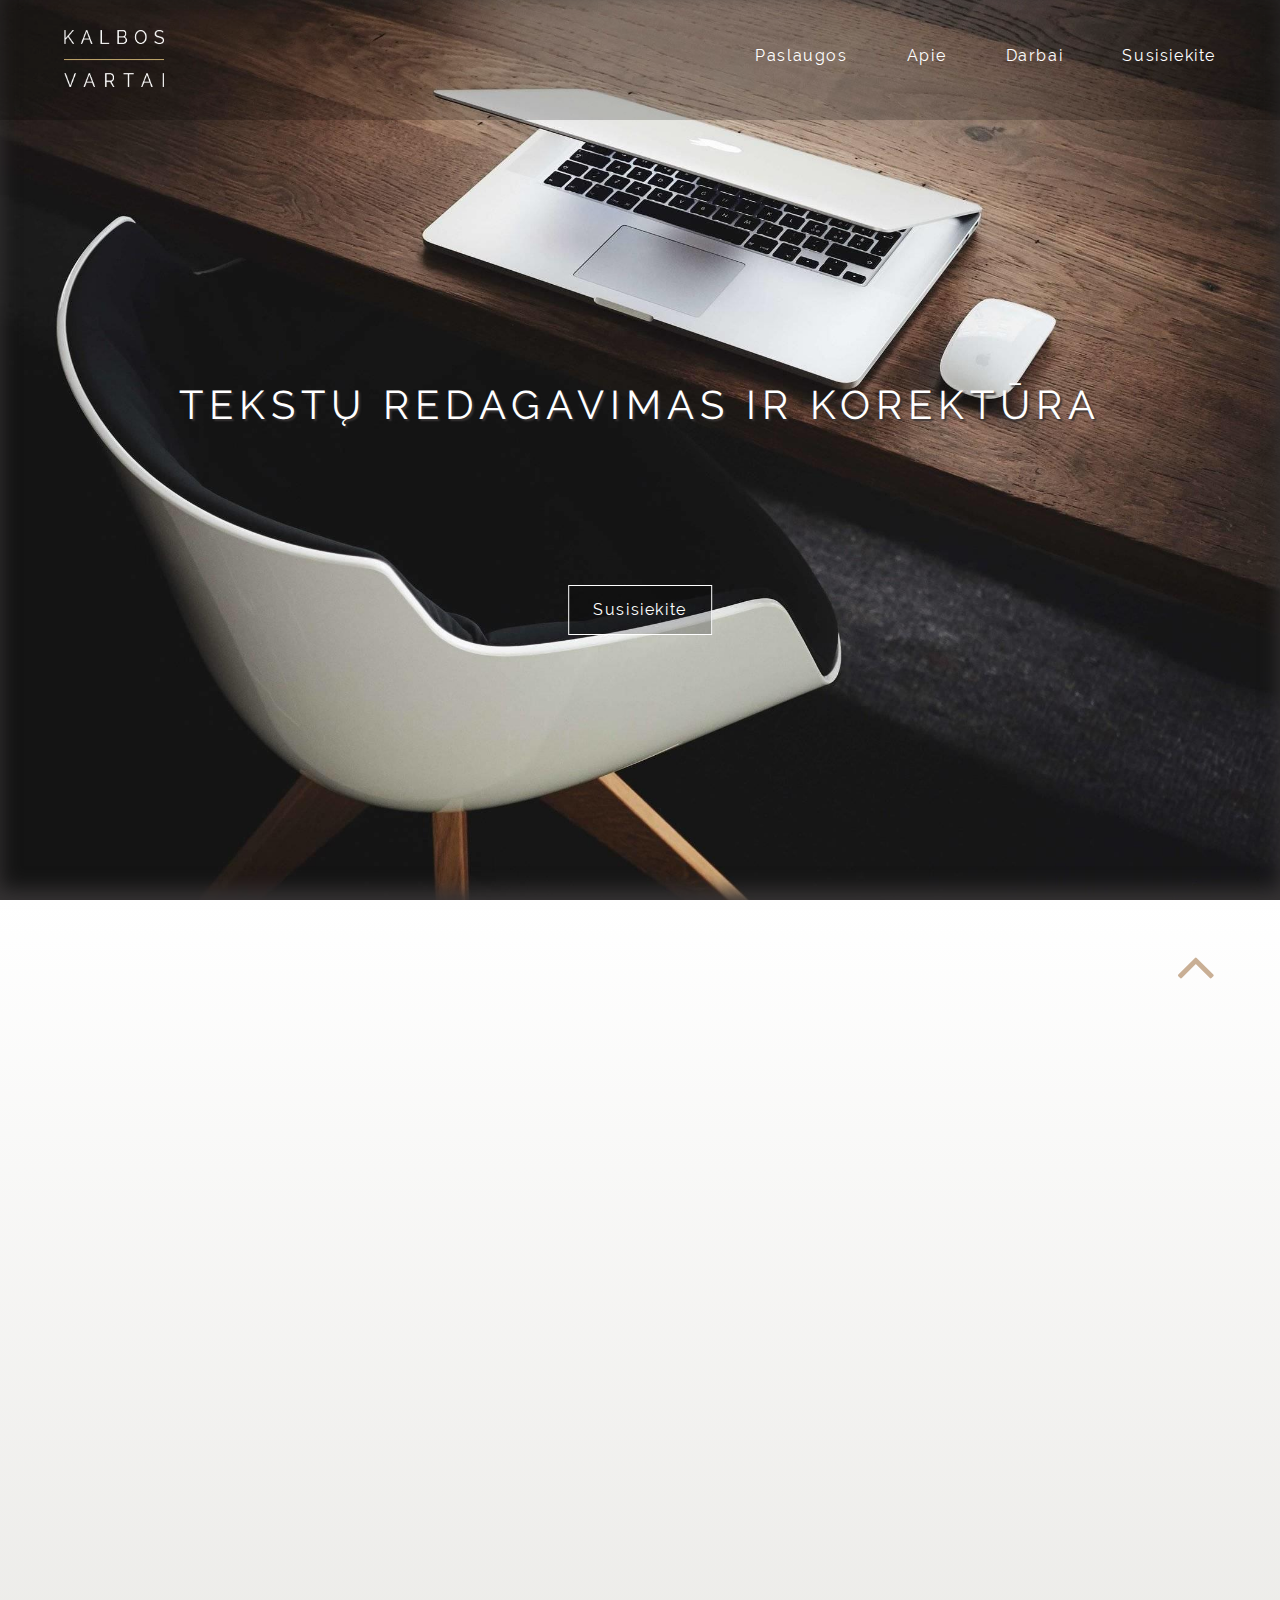
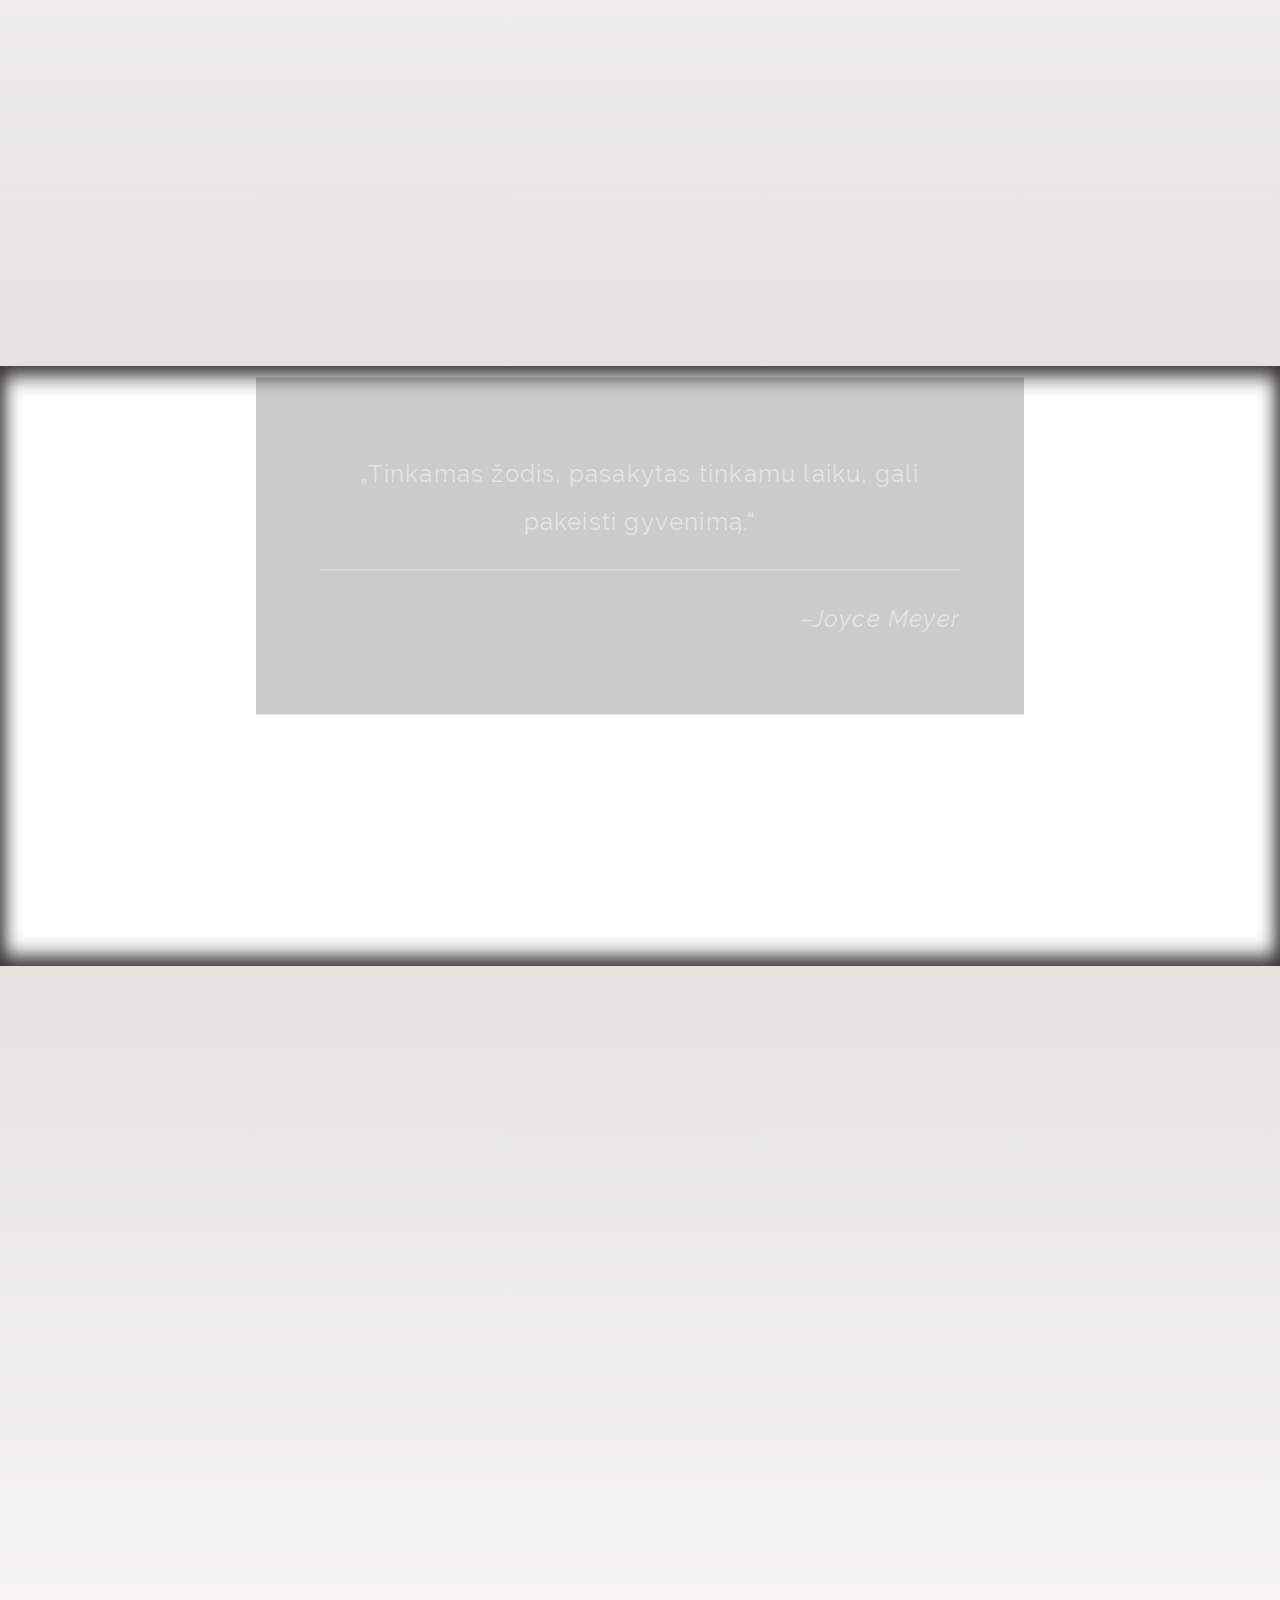
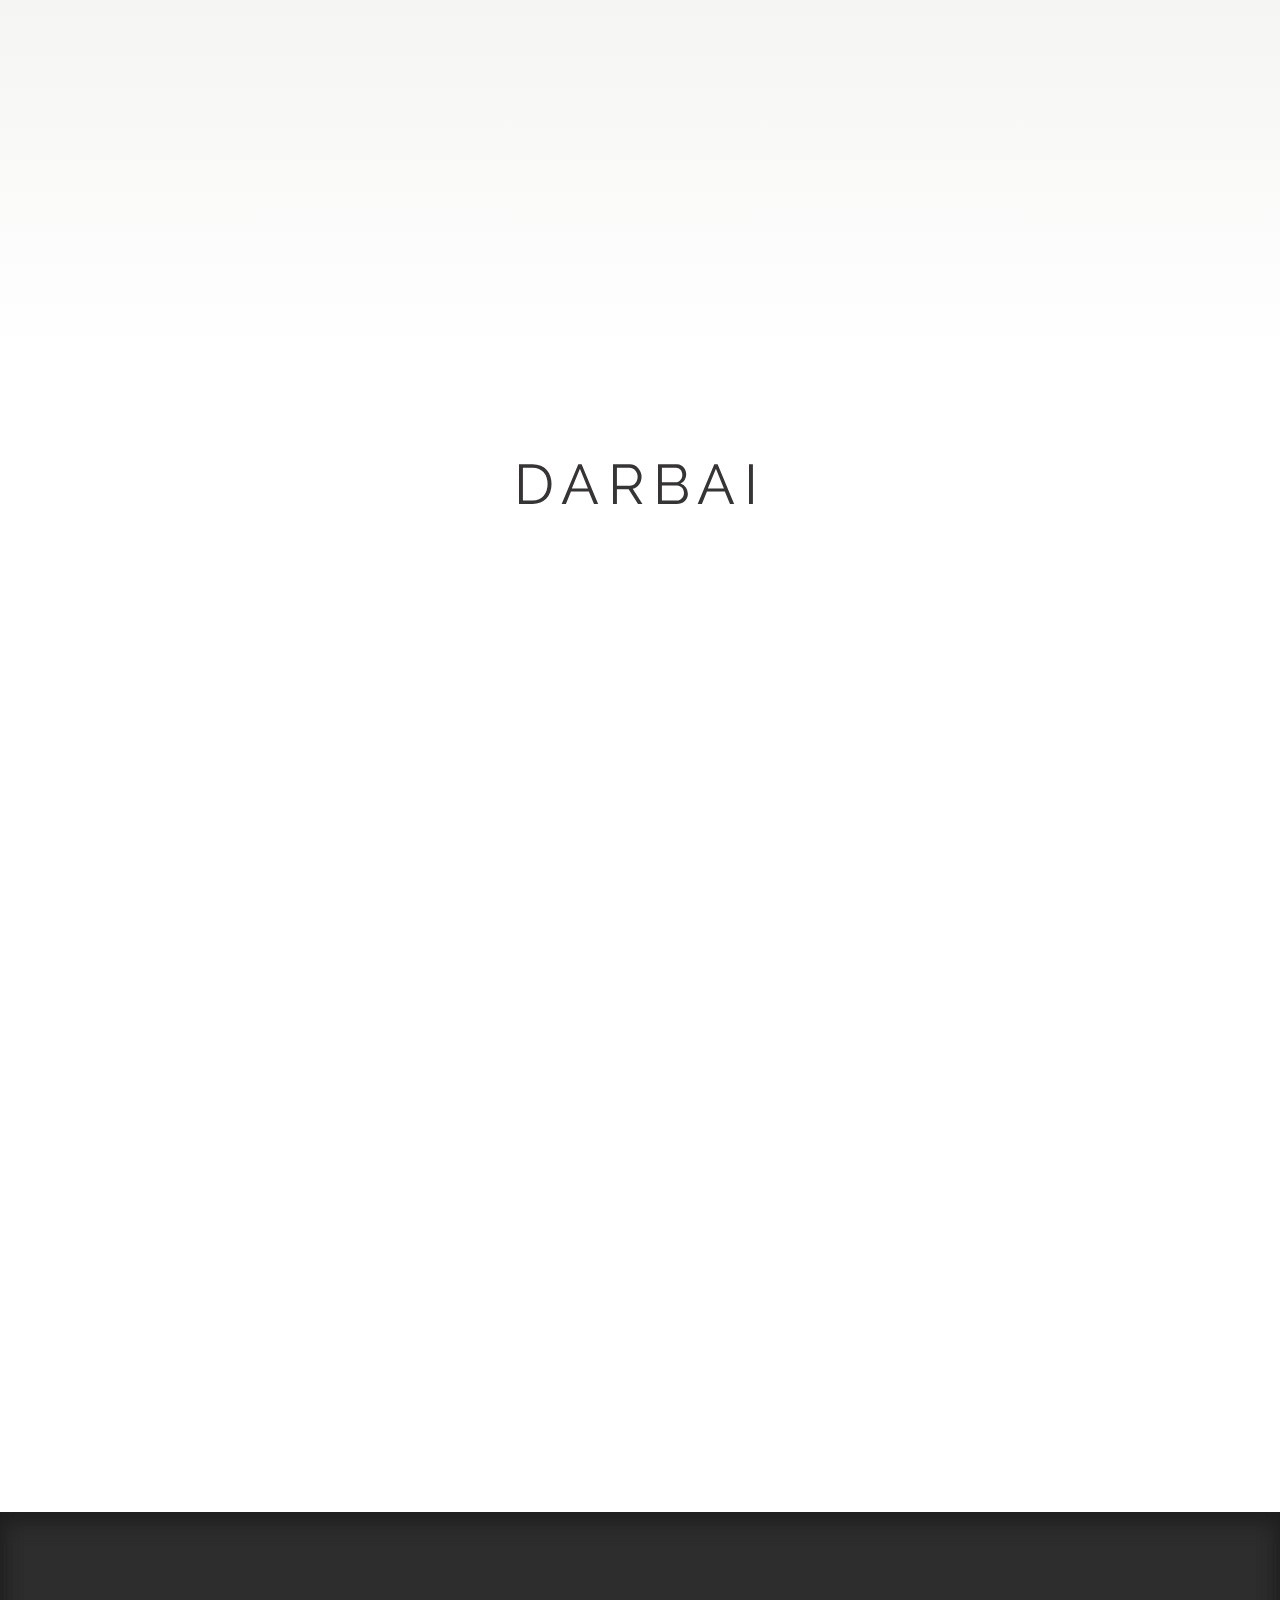
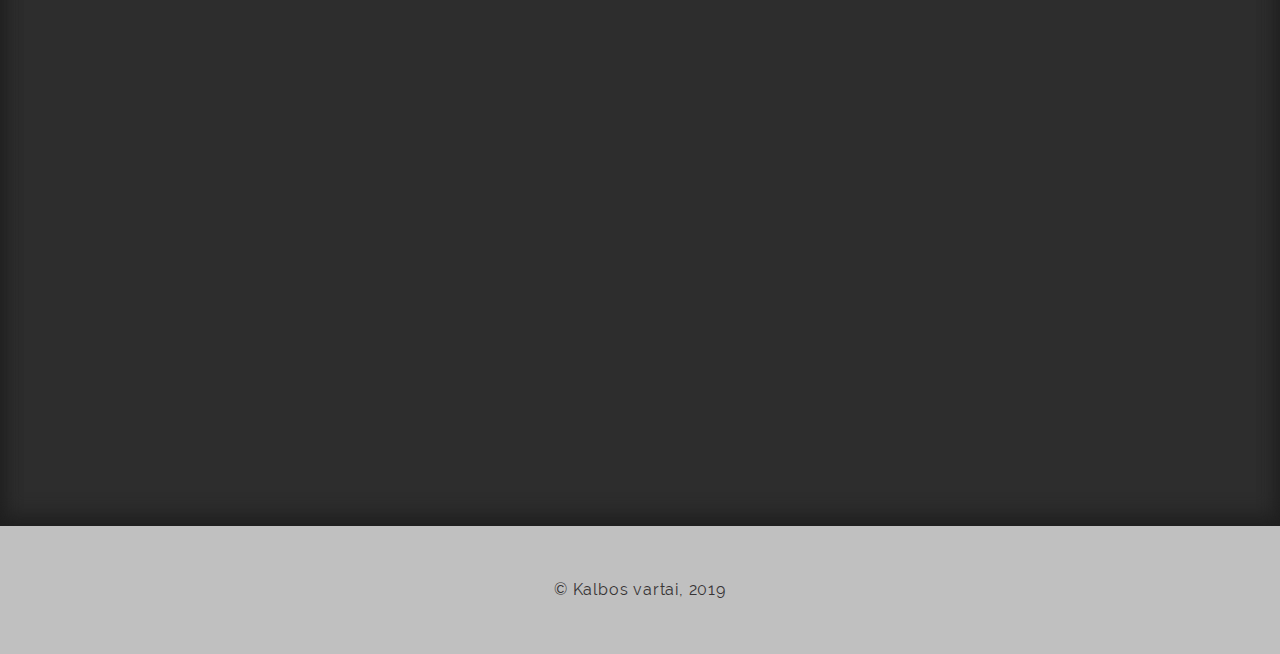
<file: index.html>
<!DOCTYPE html>
<html>

<head>
    <meta charset="utf-8">
    <meta name="viewport" content="width=device-width, initial-scale=1.0">
    <title>Kalbos vartai</title>
    <link href="css/styles.css" rel="stylesheet" type="text/css" media="all">
    <link rel="stylesheet" href="https://cdnjs.cloudflare.com/ajax/libs/font-awesome/4.7.0/css/font-awesome.min.css">
</head>

<body> 
    
    <header class="header-outer" id="header">
        <div class="header-inner">
            <div class="top-nav">
                <a href="#" class="logo">
                    <img src="images/logo-r-white-b.png" alt="logotipas">
                </a>        
                    
                <nav class="main-nav">
                    <ul>
                        <li><a href="#paslaugos">Paslaugos</a></li>
                        <li><a href="#apie">Apie</a></li>
                        <li><a href="#darbai">Darbai</a></li>
                        <li><a href="#susisiekite">Susisiekite</a></li>
                    </ul>
                </nav>
            </div> 
        </div>
        <div class="arrow-up"><i class="fa fa-angle-up"></i></div>
    </header>

    <main>
        <section class="banner-outer">
            <div class="banner-inner">
                <div class="banner-body">

                    <div class="banner-img" style="background-image:url('images/banner-bg-v4.jpg')"></div>

                    <div class="title">
                        <h1>Tekstų redagavimas ir korektūra</h1>
                    </div>

                    <a href="#susisiekite" class="button">Susisiekite</a>

                </div>
                </div> 
            </div>
        </section>

        <section class="service-outer" id="paslaugos">
            <div class="service-inner">
                <div class="service-body">
                    
                    <div class="title">
                        <h2>Paslaugos</h2>
                    </div>

                    <div class="service-text">
                        <p>Įvairaus pobūdžio ir apimties tekstų redagavimas.<br><br>
                            Taisyklinga kalba – lyg vizitinė kortelė. Aiškus, sklandus, gramatiškai taisyklingas ir tvarkingas tekstas 
                            atspindi rašančiojo kultūrą ir formuoja įvaizdį. Siekiant užtikrinti paslaugų kokybę būtinos ne tik žinios, 
                            bet ir abipusis bendradarbiavimas.
                        </p>
                        <div class="service-items">
                            <div class="item">
                                <div class="item-title">Interneto svetainių tekstai</div>
                                <ul class="list">
                                    <li>Interneto tinklalapiai</li>
                                    <li>Interneto svetainės</li>
                                    <li>E. parduotuvės</li>
                                </ul>
                            </div>
                            <div class="item">
                                <div class="item-title">Publicistiniai tekstai</div>
                                <ul class="list">    
                                    <li>Publicistiniai straipsniai</li>
                                    <li>Pranešimai spaudai</li>
                                    <li>Periodiniai leidiniai</li>
                                </ul>
                            </div>
                            <div class="item">
                                <div class="item-title">Moksliniai tekstai</div>
                                <ul class="list">
                                    <li>Mokslo straipsniai</li>
                                    <li>Disertacijos</li>
                                    <li>Vadovėliai</li>
                                    <li>Monografijos</li>
                                    <li>Mokslo periodiniai leidiniai</li>
                                </ul>
                            </div>
                            <div class="item">
                                <div class="item-title">Reklamos tekstai</div>
                                <ul class="list">
                                    <li>Reklama</li>
                                    <li>Komerciniai pristatymai, pranešimai</li>
                                    <li>Skelbimai</li>
                                    <li>Kvietimai</li>
                                </ul>
                            </div>
                            <div class="item">
                                <div class="item-title">Asmeniniai tekstai</div>
                                <ul class="list">
                                    <li>Motyvaciniai laiškai</li>
                                    <li>Rekomendaciniai laiškai</li>
                                    <li>Gyvenimo aprašymai</li>
                                    <li>Biografijos</li>
                                </ul>
                            </div>
                            <div class="item">
                                <div class="item-title">Meniniai tekstai</div>
                                <ul class="list">
                                    <li>Grožinė literatūra</li>
                                </ul>
                            </div>
                        </div>
                    </div>
                </div>
            </div>
        </section>

        <section class="citation-outer">
            <div class="citation-inner">
                <div class="citation-body">
                    <div class="citation-text">„Tinkamas žodis, pasakytas tinkamu laiku, gali pakeisti gyvenimą.“</div> 
                    <div class="citation-author">Joyce Meyer</div> 
                </div>
            </div>
        </section>


        <section class="about-outer" id="apie">
            <div class="about-inner">
                <div class="about-body">
                    <div class="title">
                            <h2>Apie</h2>
                    </div>
                    
                    <div class="about-text">
                        <p>
                            Kalbos įtaigumas, profesionalumas ir kokybė lemia sėkmę konkurencingame ir sparčiai besikeičiančiame informacinių technologijų amžiuje. Dešimties metų patirtis redaguojant įvairaus pobūdžio tekstus skatina nuolat tobulėti. Mūsų tikslas – plėsti apdairesnį požiūrį į kalbos politiką ir siekti geriausio rezultato.
                        </p>

                        <div class="sub-title">
                            Ilgametė darbo patirtis formuoja vertybes ir principus, kurie ypač svarbūs, siekiant geriausio rezultato:
                        </div>

                        <div class="icons-holder">
                            <div class="stiprybe">
                                <div class="icons">&#xe90f;</div>
                                <p>Sklandi kalba užtikriną efektyvų bendravimą.</p>
                            </div>

                            <div class="stiprybe">
                                <div class="icons">&#xe910;</div>
                                <p>Atsakingas požiūris lemia kokybę.</p>
                            </div>

                            <div class="stiprybe">
                                <div class="icons">&#xe912;</div>
                                <p>Profesionaliai atliktas darbas skatina tobulėti.</p>
                            </div>

                            <div class="stiprybe">
                                <div class="icons">&#xe913;</div>
                                <p>Taisyklinga kalba — raktas į sėkmę.</p>
                            </div>
                        </div>
                    </div>
                </div>
            </div>
        </section>
        <section class="work-outer" id="darbai">
                <div class="work-inner">
                    <div class="work-body">
                        <div class="title">
                                <h2>Darbai</h2>
                        </div>

                        <div class="item-list">
                            <div class="item one"></div>
                            <div class="item two"></div>
                            <div class="item three"></div>
                            <div class="item four"></div>
                            <div class="item five"></div>
                            <div class="item six"></div>
                            <div class="item seven"></div>
                            <div class="item eight"></div>
                            <div class="item nine"></div>
                            <div class="item ten"></div>
                            <div class="item eleven"></div>
                            <div class="item twelve"></div>
                            <div class="item thirteen"></div>
                            <div class="item fourteen"></div>
                            <div class="item fifteen"></div>
                            <div class="item sixteen"></div>
                            <div class="item seventeen"></div>
                            <div class="item eighteen"></div>
                            <div class="item nineteen"></div>
                            <div class="item twenty"></div>
                        </div>
                    </div>
                </div>
            </section>

        <section class="contacts-outer" id="susisiekite">
            <div class="contacts-inner">
                <div class="contacts-body">
                    <div class="title">
                        <h2>Susisiekite</h2>
                        <p>Kiekvienas tekstas individualus. Susisiekite ir gaukite optimalų kainos pasiūlymą.</p>
                    </div>
                    <div class="kontaktai-forma">
                            
                        <div class="holder"><div class="image"></div></div>
                        <!-- <form class="forma">
                        <input type="text" name="name" placeholder="Vardas">
                        <input type="text" name="telephone" placeholder="Telefono nr.">
                        <input type="email" name="e-mail" placeholder="El. paštas">
                        <textarea name="message" placeholder="Jūsų žinutė"></textarea>
                        <input type="button" value="Siųsti">
                        </form> -->
                        <div class="contacts">
                            <div class="email"><p>El. paštas: </p><a href="mailto:info@kalbosvartai.lt"><p>info@kalbosvartai.lt</p></a></div>  
                            <div class="phone"><p>Tel. nr: </p><a href="tel:+37066366970"><p>+37066366970</p></a></div> 
                        </div>
                    </div>  
                </div>
            </div>
        </section>
    </main>

    <footer class="footer-outer">
        
        <div class="footer-inner">

            <div class="footer-body">

                <div class="kontaktai-content">
                    
                    <div class="kontaktai-info">
                        <p class="copyright">&copy; Kalbos vartai, 2019</p>
                    </div>
                </div>
            </div>
        </div>

    </footer>      


    <script src="scripts/jquery-3.2.1.min.js"></script>
    <script src="scripts/custom.js"></script>
</body>
</html>
</file>
<file: css/styles.css>
@import "../css/fonts.css";@import "../css/animate.css";@import "../css/reset.css";@import "../css/custom.css";
</file>
